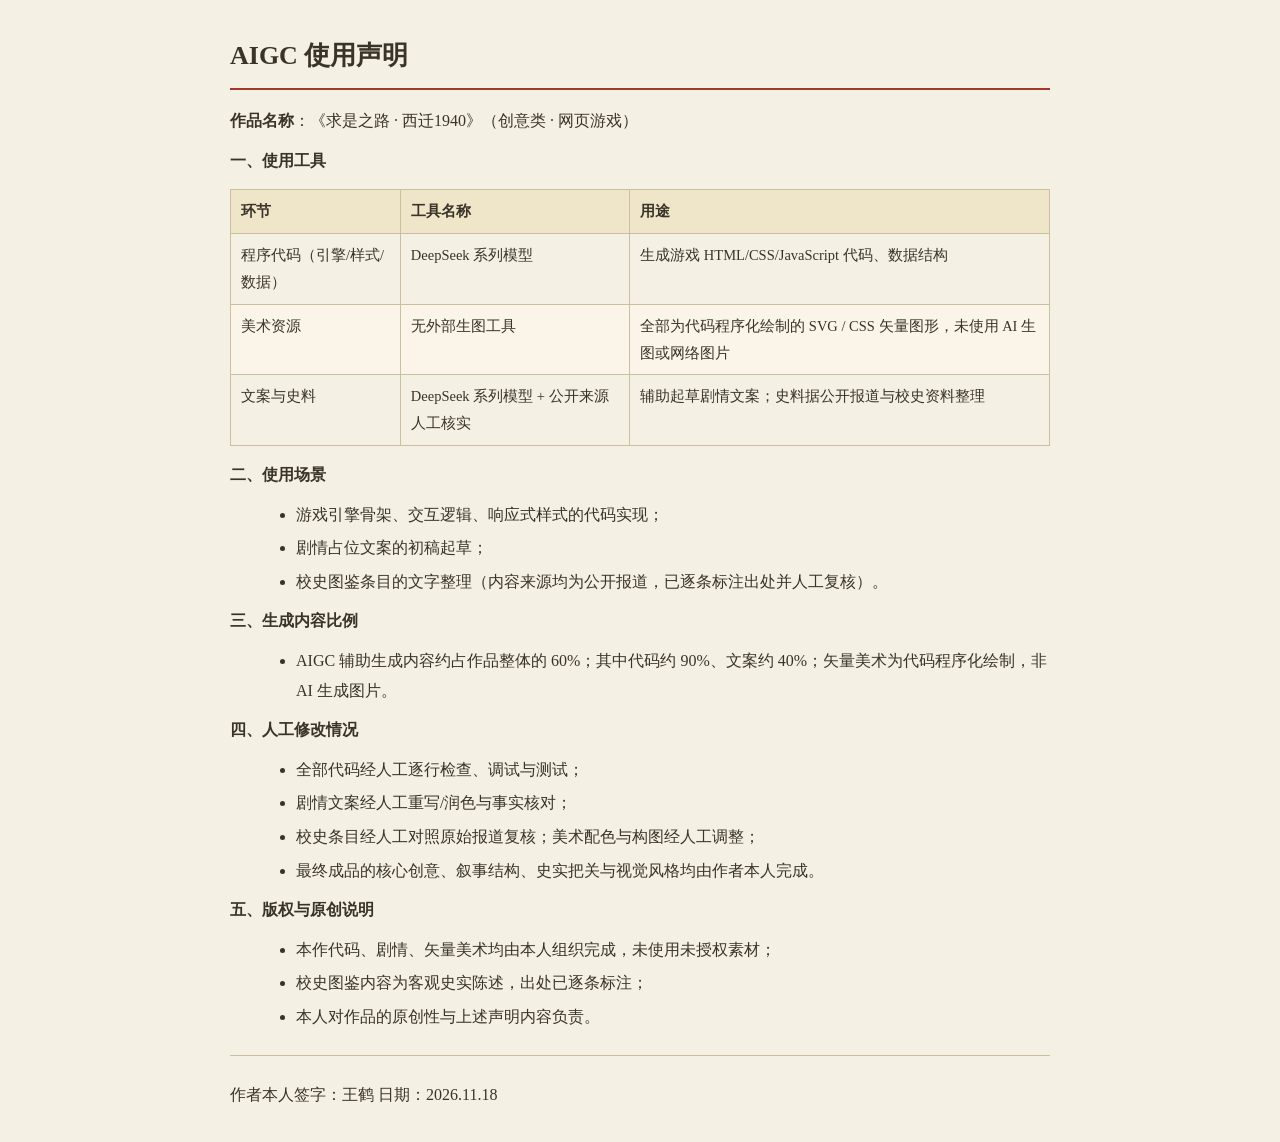
<file: AIGC使用声明.html>
<!DOCTYPE html><html lang="zh-CN"><head><meta charset="UTF-8"><meta name="viewport" content="width=device-width, initial-scale=1.0"><title>AIGC使用声明</title><style>
body{max-width:820px;margin:32px auto;padding:0 20px;font-family:'Noto Serif SC','Songti SC','SimSun',serif;
color:#3A3328;line-height:1.85;background:#f5f0e4;}
h1{font-size:26px;border-bottom:2px solid #A13A2A;padding-bottom:8px;margin:28px 0 16px;}
h2{font-size:21px;margin:26px 0 12px;color:#A13A2A;}
h3{font-size:18px;margin:20px 0 10px;}
h4{font-size:16px;margin:16px 0 8px;}
p{margin:10px 0;}
table{border-collapse:collapse;width:100%;margin:14px 0;font-size:14.5px;}
th,td{border:1px solid #cbbf9f;padding:8px 10px;text-align:left;vertical-align:top;}
th{background:#efe5c9;font-weight:600;}
tr:nth-child(even) td{background:#faf5e8;}
code{background:#efe7d0;padding:1px 5px;border-radius:3px;font-family:Consolas,monospace;font-size:.92em;}
pre{background:#2f2a22;color:#f0e8d5;padding:14px 16px;border-radius:6px;overflow-x:auto;font-size:13.5px;line-height:1.6;}
pre code{background:none;padding:0;color:inherit;}
blockquote{margin:14px 0;padding:6px 16px;border-left:3px solid #A13A2A;background:#faf5e8;color:#5a5140;}
hr{border:none;border-top:1px solid #cbbf9f;margin:24px 0;}
a{color:#A13A2A;}
ul,ol{margin:10px 0 10px 26px;}
li{margin:4px 0;}
input[type=checkbox]{margin-right:6px;transform:translateY(1px);}
</style></head><body><h1>AIGC 使用声明</h1>
<p><strong>作品名称</strong>：《求是之路 · 西迁1940》（创意类 · 网页游戏）</p>
<p><strong>一、使用工具</strong></p>
<table><thead><tr><th>环节</th><th>工具名称</th><th>用途</th></tr></thead><tbody>
<tr><td>程序代码（引擎/样式/数据）</td><td>DeepSeek 系列模型</td><td>生成游戏 HTML/CSS/JavaScript 代码、数据结构</td></tr>
<tr><td>美术资源</td><td>无外部生图工具</td><td>全部为代码程序化绘制的 SVG / CSS 矢量图形，未使用 AI 生图或网络图片</td></tr>
<tr><td>文案与史料</td><td>DeepSeek 系列模型 + 公开来源人工核实</td><td>辅助起草剧情文案；史料据公开报道与校史资料整理</td></tr>
</tbody></table>
<p><strong>二、使用场景</strong></p>
<ul><li>游戏引擎骨架、交互逻辑、响应式样式的代码实现；</li><li>剧情占位文案的初稿起草；</li><li>校史图鉴条目的文字整理（内容来源均为公开报道，已逐条标注出处并人工复核）。</li></ul>
<p><strong>三、生成内容比例</strong></p>
<ul><li>AIGC 辅助生成内容约占作品整体的 60%；其中代码约 90%、文案约 40%；矢量美术为代码程序化绘制，非 AI 生成图片。</li></ul>
<p><strong>四、人工修改情况</strong></p>
<ul><li>全部代码经人工逐行检查、调试与测试；</li><li>剧情文案经人工重写/润色与事实核对；</li><li>校史条目经人工对照原始报道复核；美术配色与构图经人工调整；</li><li>最终成品的核心创意、叙事结构、史实把关与视觉风格均由作者本人完成。</li></ul>
<p><strong>五、版权与原创说明</strong></p>
<ul><li>本作代码、剧情、矢量美术均由本人组织完成，未使用未授权素材；</li><li>校史图鉴内容为客观史实陈述，出处已逐条标注；</li><li>本人对作品的原创性与上述声明内容负责。</li></ul>
<hr>
<p>作者本人签字：王鹤 日期：2026.11.18</p></body></html>
</file>
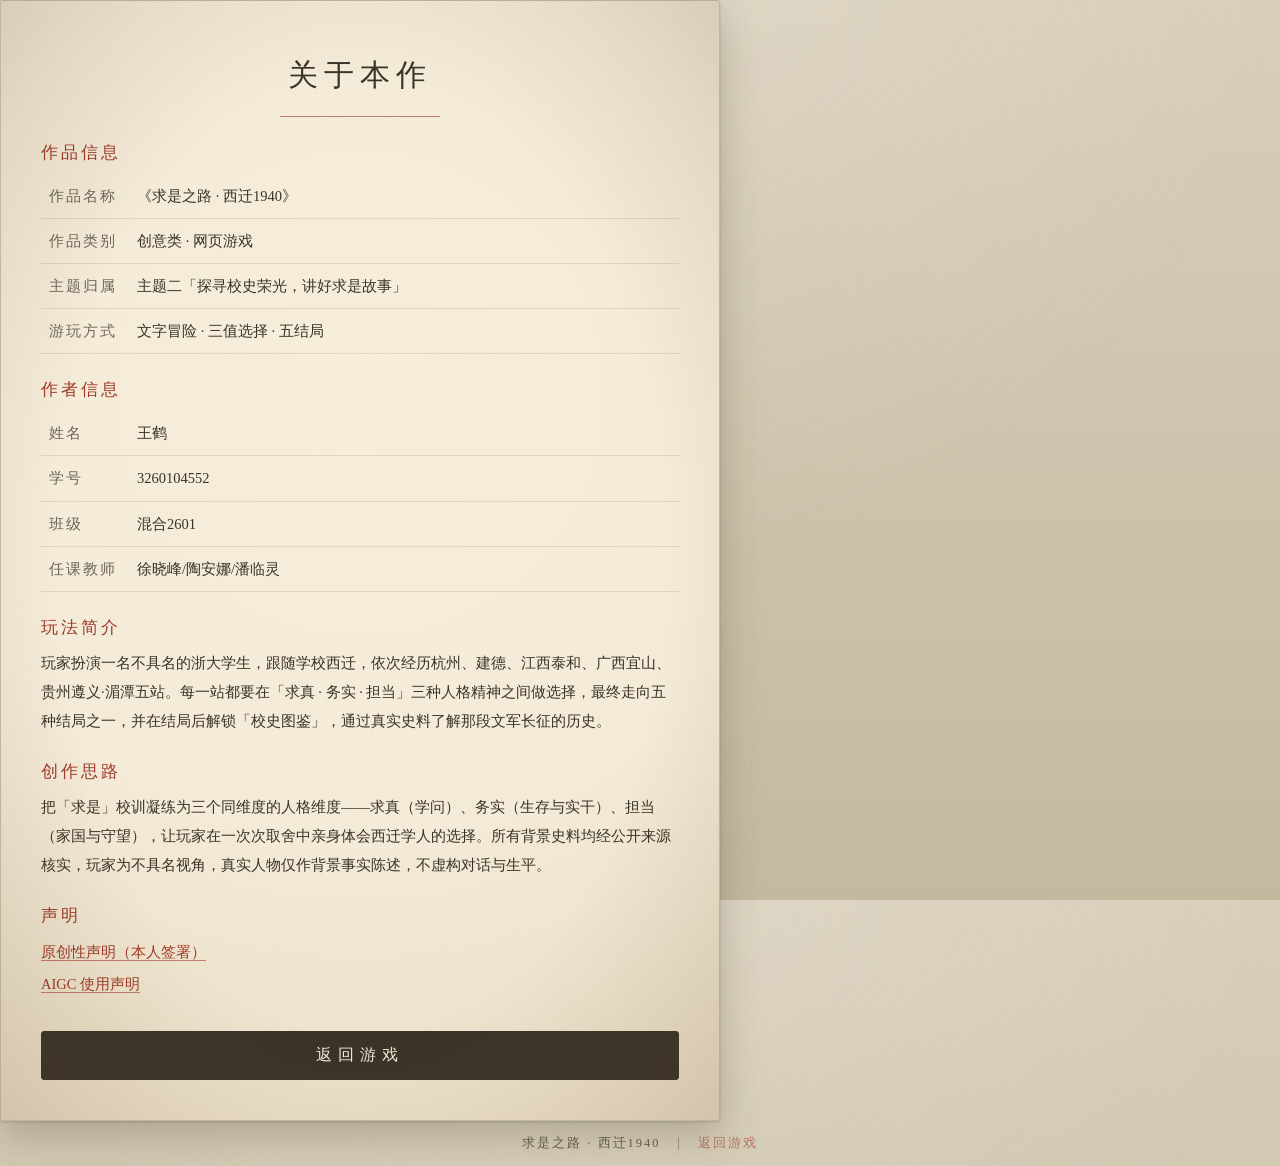
<file: 关于本作.html>
<!DOCTYPE html>
<html lang="zh-CN">
<head>
  <meta charset="UTF-8">
  <meta name="viewport" content="width=device-width, initial-scale=1.0, maximum-scale=1.0">
  <title>关于本作 · 求是之路</title>
  <link rel="stylesheet" href="css/style.css">
</head>
<body>
  <main id="app">
    <div class="paper-card about-card">
      <h1 class="game-title" style="font-size:30px;letter-spacing:6px;">关于本作</h1>
      <div class="rule"></div>

      <h2 class="about-h">作品信息</h2>
      <table class="about-table">
        <tr><td class="k">作品名称</td><td>《求是之路 · 西迁1940》</td></tr>
        <tr><td class="k">作品类别</td><td>创意类 · 网页游戏</td></tr>
        <tr><td class="k">主题归属</td><td>主题二「探寻校史荣光，讲好求是故事」</td></tr>
        <tr><td class="k">游玩方式</td><td>文字冒险 · 三值选择 · 五结局</td></tr>
      </table>

      <!-- ============================================================
           作者信息：请填写后删除本注释块再提交
           姓名：__________  学号：__________  班级：__________  任课教师：__________
           注意与 data/story.js 顶部 meta.author 保持一致
      ============================================================ -->
      <h2 class="about-h">作者信息</h2>
      <table class="about-table">
        <tr><td class="k">姓名</td><td>王鹤</td></tr>
        <tr><td class="k">学号</td><td>3260104552</td></tr>
        <tr><td class="k">班级</td><td>混合2601</td></tr>
        <tr><td class="k">任课教师</td><td>徐晓峰/陶安娜/潘临灵</td></tr>
      </table>

      <h2 class="about-h">玩法简介</h2>
      <p class="about-p">玩家扮演一名不具名的浙大学生，跟随学校西迁，依次经历杭州、建德、江西泰和、广西宜山、贵州遵义·湄潭五站。每一站都要在「求真 · 务实 · 担当」三种人格精神之间做选择，最终走向五种结局之一，并在结局后解锁「校史图鉴」，通过真实史料了解那段文军长征的历史。</p>

      <h2 class="about-h">创作思路</h2>
      <p class="about-p">把「求是」校训凝练为三个同维度的人格维度——求真（学问）、务实（生存与实干）、担当（家国与守望），让玩家在一次次取舍中亲身体会西迁学人的选择。所有背景史料均经公开来源核实，玩家为不具名视角，真实人物仅作背景事实陈述，不虚构对话与生平。</p>

      <h2 class="about-h">声明</h2>
      <ul class="about-list">
        <li><a href="原创性声明.html">原创性声明（本人签署）</a></li>
        <li><a href="AIGC使用声明.html">AIGC 使用声明</a></li>
      </ul>

      <div class="menu">
        <a class="btn btn-primary" href="index.html">返回游戏</a>
      </div>
    </div>
  </main>

  <footer id="footer">
    <span>求是之路 · 西迁1940</span>
    <span class="sep">｜</span>
    <a href="index.html">返回游戏</a>
  </footer>
</body>
</html>
</file>
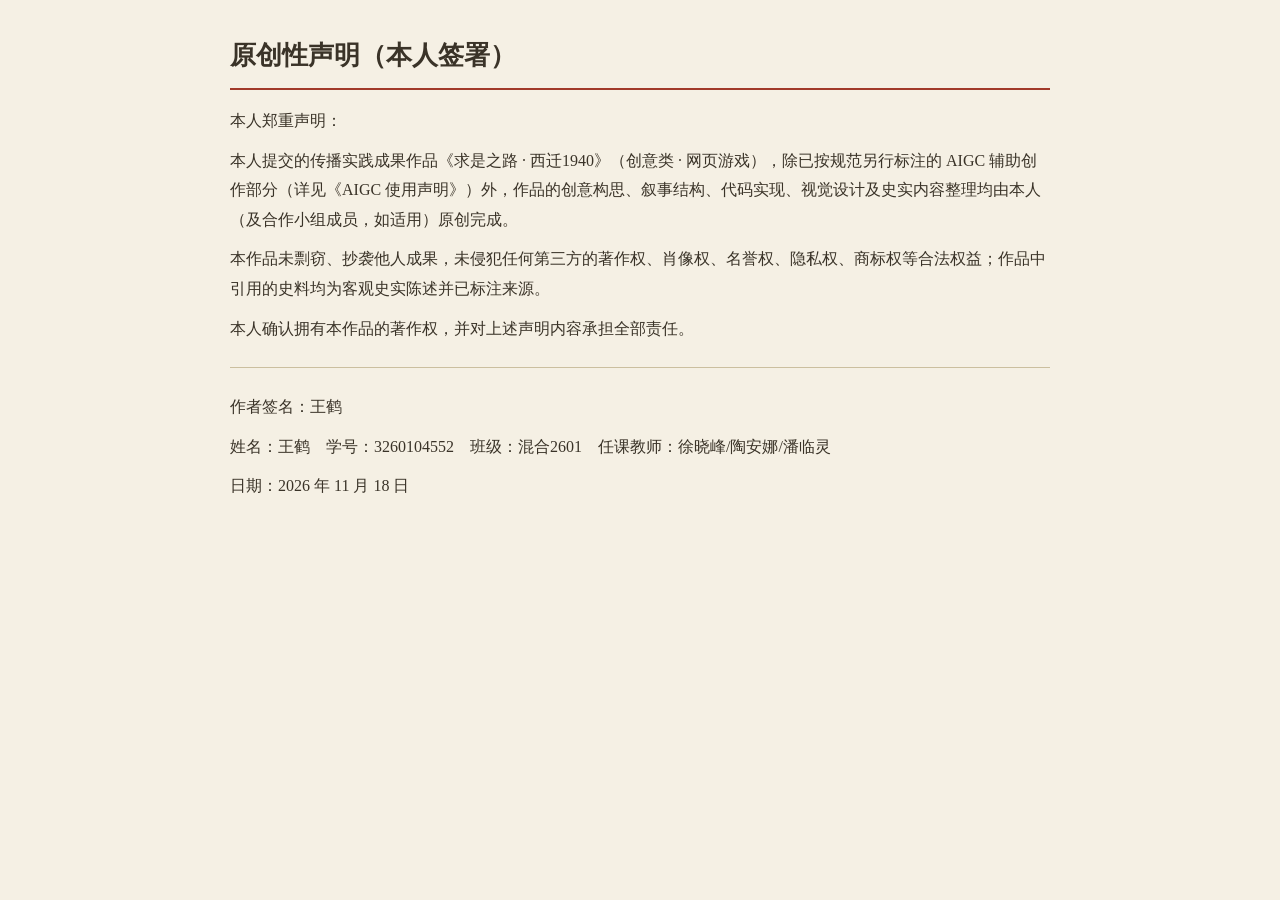
<file: 原创性声明.html>
<!DOCTYPE html><html lang="zh-CN"><head><meta charset="UTF-8"><meta name="viewport" content="width=device-width, initial-scale=1.0"><title>原创性声明</title><style>
body{max-width:820px;margin:32px auto;padding:0 20px;font-family:'Noto Serif SC','Songti SC','SimSun',serif;
color:#3A3328;line-height:1.85;background:#f5f0e4;}
h1{font-size:26px;border-bottom:2px solid #A13A2A;padding-bottom:8px;margin:28px 0 16px;}
h2{font-size:21px;margin:26px 0 12px;color:#A13A2A;}
h3{font-size:18px;margin:20px 0 10px;}
h4{font-size:16px;margin:16px 0 8px;}
p{margin:10px 0;}
table{border-collapse:collapse;width:100%;margin:14px 0;font-size:14.5px;}
th,td{border:1px solid #cbbf9f;padding:8px 10px;text-align:left;vertical-align:top;}
th{background:#efe5c9;font-weight:600;}
tr:nth-child(even) td{background:#faf5e8;}
code{background:#efe7d0;padding:1px 5px;border-radius:3px;font-family:Consolas,monospace;font-size:.92em;}
pre{background:#2f2a22;color:#f0e8d5;padding:14px 16px;border-radius:6px;overflow-x:auto;font-size:13.5px;line-height:1.6;}
pre code{background:none;padding:0;color:inherit;}
blockquote{margin:14px 0;padding:6px 16px;border-left:3px solid #A13A2A;background:#faf5e8;color:#5a5140;}
hr{border:none;border-top:1px solid #cbbf9f;margin:24px 0;}
a{color:#A13A2A;}
ul,ol{margin:10px 0 10px 26px;}
li{margin:4px 0;}
input[type=checkbox]{margin-right:6px;transform:translateY(1px);}
</style></head><body><h1>原创性声明（本人签署）</h1>
<p>本人郑重声明：</p>
<p>本人提交的传播实践成果作品《求是之路 · 西迁1940》（创意类 · 网页游戏），除已按规范另行标注的 AIGC 辅助创作部分（详见《AIGC 使用声明》）外，作品的创意构思、叙事结构、代码实现、视觉设计及史实内容整理均由本人（及合作小组成员，如适用）原创完成。</p>
<p>本作品未剽窃、抄袭他人成果，未侵犯任何第三方的著作权、肖像权、名誉权、隐私权、商标权等合法权益；作品中引用的史料均为客观史实陈述并已标注来源。</p>
<p>本人确认拥有本作品的著作权，并对上述声明内容承担全部责任。</p>
<hr>
<p>作者签名：王鹤</p>
<p>姓名：王鹤　学号：3260104552　班级：混合2601　任课教师：徐晓峰/陶安娜/潘临灵</p>
<p>日期：2026 年 11 月 18 日</p></body></html>
</file>
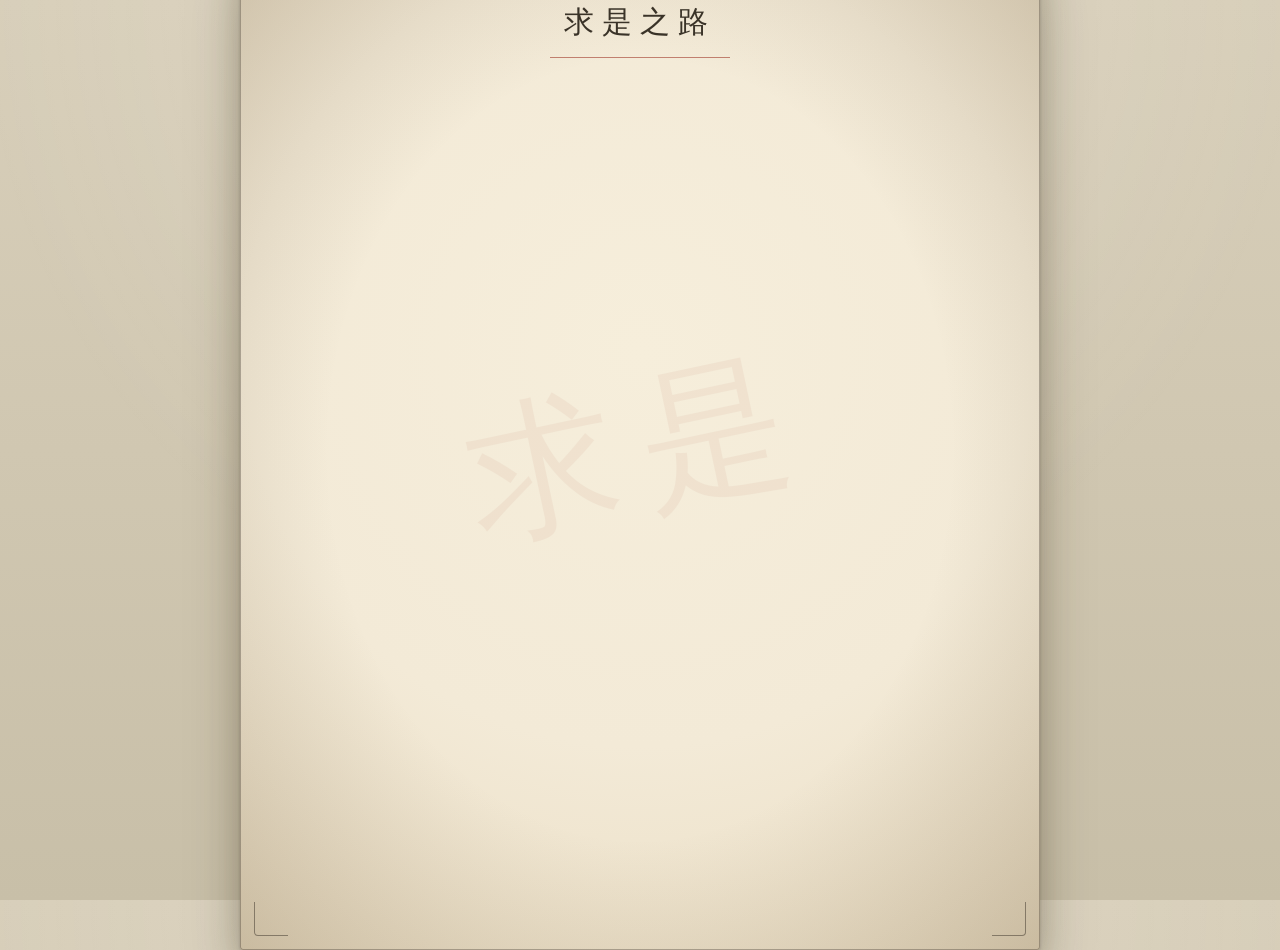
<file: assets/纸张预览.html>
<!DOCTYPE html>
<html lang="zh-CN">
<head>
<meta charset="UTF-8">
<meta name="viewport" content="width=device-width, initial-scale=1.0">
<title>纸张预览 · 求是之路</title>
<style>
  :root{
    --paper:#F3EAD7;
    --paper-light:#F6EEDB;
    --paper-dark:#E9DCC2;
    --ink:#3A3328;
    --cinnabar:#A13A2A;
  }
  *{margin:0;padding:0;box-sizing:border-box;}
  html,body{height:100%;}
  body{
    background:#dcd3c0;
    background-image:
      radial-gradient(circle at 50% 0%, rgba(255,255,255,0.15), transparent 60%),
      linear-gradient(180deg,#d8cfba 0%,#c8bfa8 100%);
    font-family:'Noto Serif SC','Songti SC','SimSun',serif;
    color:var(--ink);
    display:flex;
    align-items:center;
    justify-content:center;
    padding:40px 20px;
    -webkit-font-smoothing:antialiased;
  }
  /* 纸张主体 */
  .paper{
    position:relative;
    width:800px;
    min-height:1000px;
    background:var(--paper);
    background-image:
      radial-gradient(circle at 50% 40%, var(--paper-light) 0%, var(--paper) 55%, var(--paper-dark) 100%),
      url("data:image/svg+xml,%3Csvg xmlns='http://www.w3.org/2000/svg' width='140' height='140'%3E%3Cfilter id='n'%3E%3CfeTurbulence type='fractalNoise' baseFrequency='0.9' numOctaves='3' seed='7'/%3E%3CfeColorMatrix type='saturate' values='0'/%3E%3C/filter%3E%3Crect width='140' height='140' filter='url(%23n)' opacity='0.05'/%3E%3C/svg%3E");
    box-shadow:
      0 1px 3px rgba(0,0,0,0.18),
      0 12px 34px rgba(60,50,30,0.28),
      0 30px 60px rgba(60,50,30,0.18);
    border-radius:3px;
  }
  /* 暗角（边缘略深） */
  .paper::before{
    content:"";
    position:absolute;
    inset:0;
    pointer-events:none;
    background:radial-gradient(ellipse at center, transparent 55%, rgba(90,70,40,0.22) 100%);
    border-radius:3px;
  }
  /* 四角微卷 + 描边 */
  .paper::after{
    content:"";
    position:absolute;
    inset:0;
    pointer-events:none;
    border:1px solid rgba(58,51,40,0.35);
    border-radius:3px;
  }
  .corner{
    position:absolute;
    width:34px;height:34px;
    border:0 solid rgba(58,51,40,0.5);
    pointer-events:none;
  }
  .corner.tl{top:14px;left:14px;border-top-width:1.5px;border-left-width:1.5px;border-top-left-radius:4px;}
  .corner.tr{top:14px;right:14px;border-top-width:1.5px;border-right-width:1.5px;border-top-right-radius:4px;}
  .corner.bl{bottom:14px;left:14px;border-bottom-width:1.5px;border-left-width:1.5px;border-bottom-left-radius:4px;}
  .corner.br{bottom:14px;right:14px;border-bottom-width:1.5px;border-right-width:1.5px;border-bottom-right-radius:4px;}
  /* 极淡「求是」水印 */
  .watermark{
    position:absolute;
    top:50%;left:50%;
    transform:translate(-50%,-50%) rotate(-12deg);
    font-size:150px;
    letter-spacing:24px;
    color:var(--cinnabar);
    opacity:0.055;
    pointer-events:none;
    user-select:none;
    white-space:nowrap;
  }
  /* 页眉落款 */
  .header{
    position:relative;
    padding:52px 60px 0;
    text-align:center;
    z-index:1;
  }
  .header .title{
    font-size:30px;
    letter-spacing:8px;
    font-weight:400;
  }
  .header .rule{
    margin:14px auto 0;
    width:180px;
    height:1px;
    background:var(--cinnabar);
    opacity:0.6;
  }
</style>
</head>
<body>
  <div class="paper">
    <span class="corner tl"></span>
    <span class="corner tr"></span>
    <span class="corner bl"></span>
    <span class="corner br"></span>
    <span class="watermark">求是</span>
    <div class="header">
      <div class="title">求是之路</div>
      <div class="rule"></div>
    </div>
  </div>
</body>
</html>
</file>
<file: css/style.css>
/* ============================================================
   求是之路 · 西迁1940 —— 民国纸张 + 水墨线稿风格
   配色：宣纸米黄 #F3EAD7 / 墨色 #3A3328 / 朱砂 #A13A2A
   ============================================================ */
:root{
  --paper:#F3EAD7;
  --paper-light:#F6EEDB;
  --paper-dark:#E9DCC2;
  --ink:#3A3328;
  --ink-soft:rgba(58,51,40,.72);
  --cinnabar:#A13A2A;
  --cinnabar-soft:rgba(161,58,42,.6);
}
*{margin:0;padding:0;box-sizing:border-box;}
html,body{height:100%;}
body{
  font-family:'Noto Serif SC','Songti SC','SimSun','SimSun-ExtB',serif;
  color:var(--ink);
  background:#cfc6b1;
  background-image:
    radial-gradient(circle at 50% -10%, rgba(255,255,255,.18), transparent 55%),
    linear-gradient(180deg,#d8cfba 0%,#c3b99f 100%);
  min-height:100vh;
  display:flex;
  flex-direction:column;
  -webkit-font-smoothing:antialiased;
}
#app{flex:1;display:flex;flex-direction:column;}
.hidden{display:none !important;}

/* ---------- 顶部三值栏 ---------- */
#hud{
  position:sticky;top:0;z-index:10;
  background:linear-gradient(180deg,rgba(243,234,215,.97),rgba(243,234,215,.92));
  border-bottom:1px solid rgba(58,51,40,.18);
  box-shadow:0 2px 10px rgba(60,50,30,.10);
}
.hud-inner{
  max-width:640px;margin:0 auto;padding:10px 16px;
  display:flex;gap:12px;flex-wrap:wrap;justify-content:center;
}
.bar-item{
  flex:1;min-width:120px;display:flex;align-items:center;gap:8px;
}
.bar-label{font-size:14px;letter-spacing:2px;white-space:nowrap;}
.bar{
  flex:1;height:8px;background:rgba(58,51,40,.12);
  border-radius:4px;overflow:hidden;
}
.bar-fill{height:100%;width:50%;border-radius:4px;transition:width .5s ease;}
.fill-qz{background:var(--ink);}
.fill-ws{background:#7a6a4a;}
.fill-dd{background:var(--cinnabar);}
.bar-val{font-size:13px;min-width:16px;text-align:center;color:var(--ink-soft);}

/* ---------- 纸张卡 ---------- */
.screen{flex:1;display:flex;align-items:center;justify-content:center;padding:28px 16px;}
.paper-card{
  position:relative;
  width:100%;max-width:640px;
  background:var(--paper);
  background-image:radial-gradient(circle at 50% 35%, var(--paper-light) 0%, var(--paper) 55%, var(--paper-dark) 100%);
  border:1px solid rgba(58,51,40,.28);
  border-radius:4px;
  padding:46px 40px 40px;
  box-shadow:
    0 1px 3px rgba(0,0,0,.15),
    0 14px 40px rgba(60,50,30,.26);
}
.paper-card::before{ /* 暗角 */
  content:"";position:absolute;inset:0;pointer-events:none;border-radius:4px;
  background:radial-gradient(ellipse at center, transparent 60%, rgba(90,70,40,.16) 100%);
}

/* 标题页 */
.title-card{text-align:center;padding-top:56px;padding-bottom:44px;}
.seal{
  position:absolute;top:24px;right:30px;
  width:60px;height:60px;
  border:2px solid var(--cinnabar);border-radius:3px;
  color:var(--cinnabar);font-size:22px;line-height:1.15;letter-spacing:2px;
  display:flex;align-items:center;justify-content:center;
  opacity:.85;transform:rotate(6deg);
}
.game-title{font-size:46px;letter-spacing:12px;font-weight:500;margin-top:8px;}
.game-sub{font-size:18px;letter-spacing:8px;color:var(--cinnabar-soft);margin-top:8px;}
.rule{width:160px;height:1px;background:var(--cinnabar);opacity:.6;margin:20px auto;}
.tagline{font-size:15px;line-height:1.9;color:var(--ink-soft);margin:6px 0 8px;}

/* 剧情卡 */
.scene{font-size:13px;letter-spacing:3px;color:var(--cinnabar-soft);margin-bottom:14px;}
.card-title{font-size:26px;letter-spacing:3px;font-weight:500;margin-bottom:18px;}
.card-text{font-size:16.5px;line-height:2;color:var(--ink);white-space:pre-wrap;}

/* 选项 */
.choices{margin-top:28px;display:flex;flex-direction:column;gap:12px;}
.choice{
  display:block;width:100%;text-align:left;
  font-family:inherit;font-size:15.5px;line-height:1.7;letter-spacing:1px;
  color:var(--ink);background:rgba(255,255,255,.35);
  border:1px solid rgba(58,51,40,.25);border-radius:3px;
  padding:13px 16px;cursor:pointer;transition:all .15s ease;
}
.choice:hover{border-color:var(--cinnabar);background:rgba(255,255,255,.55);transform:translateX(2px);}
.choice:active{background:rgba(255,255,255,.7);}

/* 菜单按钮 */
.menu{margin-top:30px;display:flex;flex-direction:column;gap:12px;align-items:stretch;}
.btn{
  font-family:inherit;font-size:16px;letter-spacing:4px;color:var(--ink);
  background:rgba(255,255,255,.3);border:1px solid rgba(58,51,40,.3);
  border-radius:3px;padding:13px 16px;cursor:pointer;text-align:center;
  text-decoration:none;display:block;transition:all .15s ease;
}
.btn:hover{border-color:var(--cinnabar);background:rgba(255,255,255,.55);}
.btn-primary{background:var(--ink);color:var(--paper);border-color:var(--ink);letter-spacing:6px;}
.btn-primary:hover{background:var(--cinnabar);border-color:var(--cinnabar);color:#fff;}
.btn-link{background:transparent;border-color:transparent;color:var(--cinnabar-soft);}

/* ---------- 校史图鉴 ---------- */
.history-wrap{width:100%;max-width:720px;padding:20px 0;}
.history-head{text-align:center;margin-bottom:22px;}
.history-note{font-size:13px;color:var(--ink-soft);margin-top:10px;}
.history-list{display:grid;grid-template-columns:repeat(auto-fill,minmax(300px,1fr));gap:16px;margin-bottom:28px;}
.h-card{
  background:var(--paper);
  border:1px solid rgba(58,51,40,.25);border-radius:4px;
  padding:20px 22px;
  box-shadow:0 8px 22px rgba(60,50,30,.16);
}
.h-card .h-title{font-size:17px;letter-spacing:2px;font-weight:500;color:var(--cinnabar);margin-bottom:8px;}
.h-card .h-scene{font-size:12px;color:var(--ink-soft);letter-spacing:1px;margin-bottom:10px;}
.h-card .h-text{font-size:14px;line-height:1.9;color:var(--ink);}
.h-card .h-src{font-size:11.5px;line-height:1.6;color:var(--ink-soft);margin-top:10px;opacity:.8;}

/* ---------- 页脚 ---------- */
#footer{
  text-align:center;font-size:12.5px;color:var(--ink-soft);
  padding:14px;letter-spacing:2px;
}
#footer a{color:var(--cinnabar-soft);text-decoration:none;}
#footer .sep{margin:0 6px;opacity:.6;}

/* ---------- 移动端 ---------- */
@media (max-width:560px){
  .paper-card{padding:34px 22px 30px;}
  .game-title{font-size:34px;letter-spacing:8px;}
  .card-title{font-size:22px;}
  .card-text{font-size:15.5px;}
  .hud-inner{gap:6px;}
  .bar-label{font-size:12px;letter-spacing:1px;}
  .bar-item{min-width:96px;}
}

/* ---------- 关于本作页 ---------- */
.about-card{max-width:720px;text-align:left;}
.about-h{font-size:17px;letter-spacing:3px;color:var(--cinnabar);margin:24px 0 10px;font-weight:500;}
.about-card .game-title{text-align:center;}
.about-table{width:100%;border-collapse:collapse;font-size:14.5px;}
.about-table td{padding:9px 8px;border-bottom:1px solid rgba(58,51,40,.12);vertical-align:top;line-height:1.8;}
.about-table td.k{width:88px;color:var(--ink-soft);letter-spacing:2px;white-space:nowrap;}
.about-p{font-size:14.5px;line-height:2;color:var(--ink);}
.about-list{list-style:none;font-size:14.5px;line-height:2.2;}
.about-list a{color:var(--cinnabar);text-decoration:none;border-bottom:1px solid var(--cinnabar-soft);}

/* ---------- CG 图 ---------- */
.cg{display:block;width:100%;height:auto;border-radius:3px;border:1px solid rgba(58,51,40,.16);margin-bottom:18px;background:#f0e7d0;}
.cg-title{margin-bottom:8px;}

/* ---------- 校史卡解锁 toast（非阻塞） ---------- */
.toast{
  position:fixed;top:76px;right:16px;z-index:40;max-width:300px;
  background:rgba(243,234,215,.97);border:1px solid rgba(58,51,40,.28);border-radius:6px;
  padding:12px 14px;box-shadow:0 8px 24px rgba(60,50,30,.28);
  display:flex;align-items:center;gap:10px;animation:toastIn .35s ease;
}
.toast-title{font-size:13px;letter-spacing:1px;color:var(--cinnabar);white-space:nowrap;}
.toast-name{font-size:15px;font-weight:600;letter-spacing:2px;}
.toast-btn{
  margin-left:auto;font-family:inherit;font-size:12px;letter-spacing:2px;white-space:nowrap;
  color:var(--paper);background:var(--ink);border:none;border-radius:3px;padding:6px 10px;cursor:pointer;
}
.toast-btn:hover{background:var(--cinnabar);}
@keyframes toastIn{from{opacity:0;transform:translateY(-8px);}to{opacity:1;transform:translateY(0);}}

/* ---------- 校史卡详情弹窗 ---------- */
.modal{position:fixed;inset:0;z-index:50;background:rgba(40,32,20,.45);display:flex;align-items:center;justify-content:center;padding:20px;}
.modal-paper{
  width:100%;max-width:560px;max-height:80vh;overflow-y:auto;
  background:var(--paper);border:1px solid rgba(58,51,40,.3);border-radius:6px;
  padding:22px 24px;box-shadow:0 20px 60px rgba(40,32,20,.4);
}
.modal-head{display:flex;align-items:center;justify-content:space-between;margin-bottom:14px;}
.modal-title{font-size:16px;letter-spacing:3px;color:var(--cinnabar);font-weight:600;}
.modal-close{font-size:22px;line-height:1;background:none;border:none;color:var(--ink);cursor:pointer;padding:0 4px;}
.modal-close:hover{color:var(--cinnabar);}
.modal-list{display:flex;flex-direction:column;gap:14px;}

/* ---------- 西迁路线迷你图 ---------- */
.route-map{
  position:fixed;right:14px;bottom:14px;z-index:30;
  background:rgba(243,234,215,.95);border:1px solid rgba(58,51,40,.26);border-radius:6px;
  padding:8px 12px;box-shadow:0 4px 16px rgba(60,50,30,.2);font-size:12px;min-width:104px;
}
.rm-toggle{
  width:100%;font-family:inherit;font-size:12px;letter-spacing:2px;color:var(--ink-soft);
  background:none;border:none;cursor:pointer;display:flex;align-items:center;justify-content:space-between;
}
.rm-arrow{transition:transform .2s ease;}
.route-map.collapsed .rm-arrow{transform:rotate(-90deg);}
.rm-stations{display:flex;flex-direction:column;gap:4px;margin-top:6px;}
.rm-station{display:flex;align-items:center;gap:7px;opacity:.4;}
.rm-station.done{opacity:.8;}
.rm-station.cur{opacity:1;}
.rm-dot{width:8px;height:8px;border-radius:50%;background:rgba(58,51,40,.4);flex:none;}
.rm-station.done .rm-dot{background:#7a6a4a;}
.rm-station.cur .rm-dot{background:var(--cinnabar);width:10px;height:10px;box-shadow:0 0 0 3px rgba(161,58,42,.2);}
.rm-station.cur .rm-label{color:var(--cinnabar);font-weight:700;}
.rm-label{letter-spacing:1px;}
.route-map.collapsed .rm-stations{display:none;}

/* 图鉴未解锁卡 */
.h-card.locked{opacity:.55;}
.h-card.locked .h-title{color:var(--ink-soft);}
</file>
